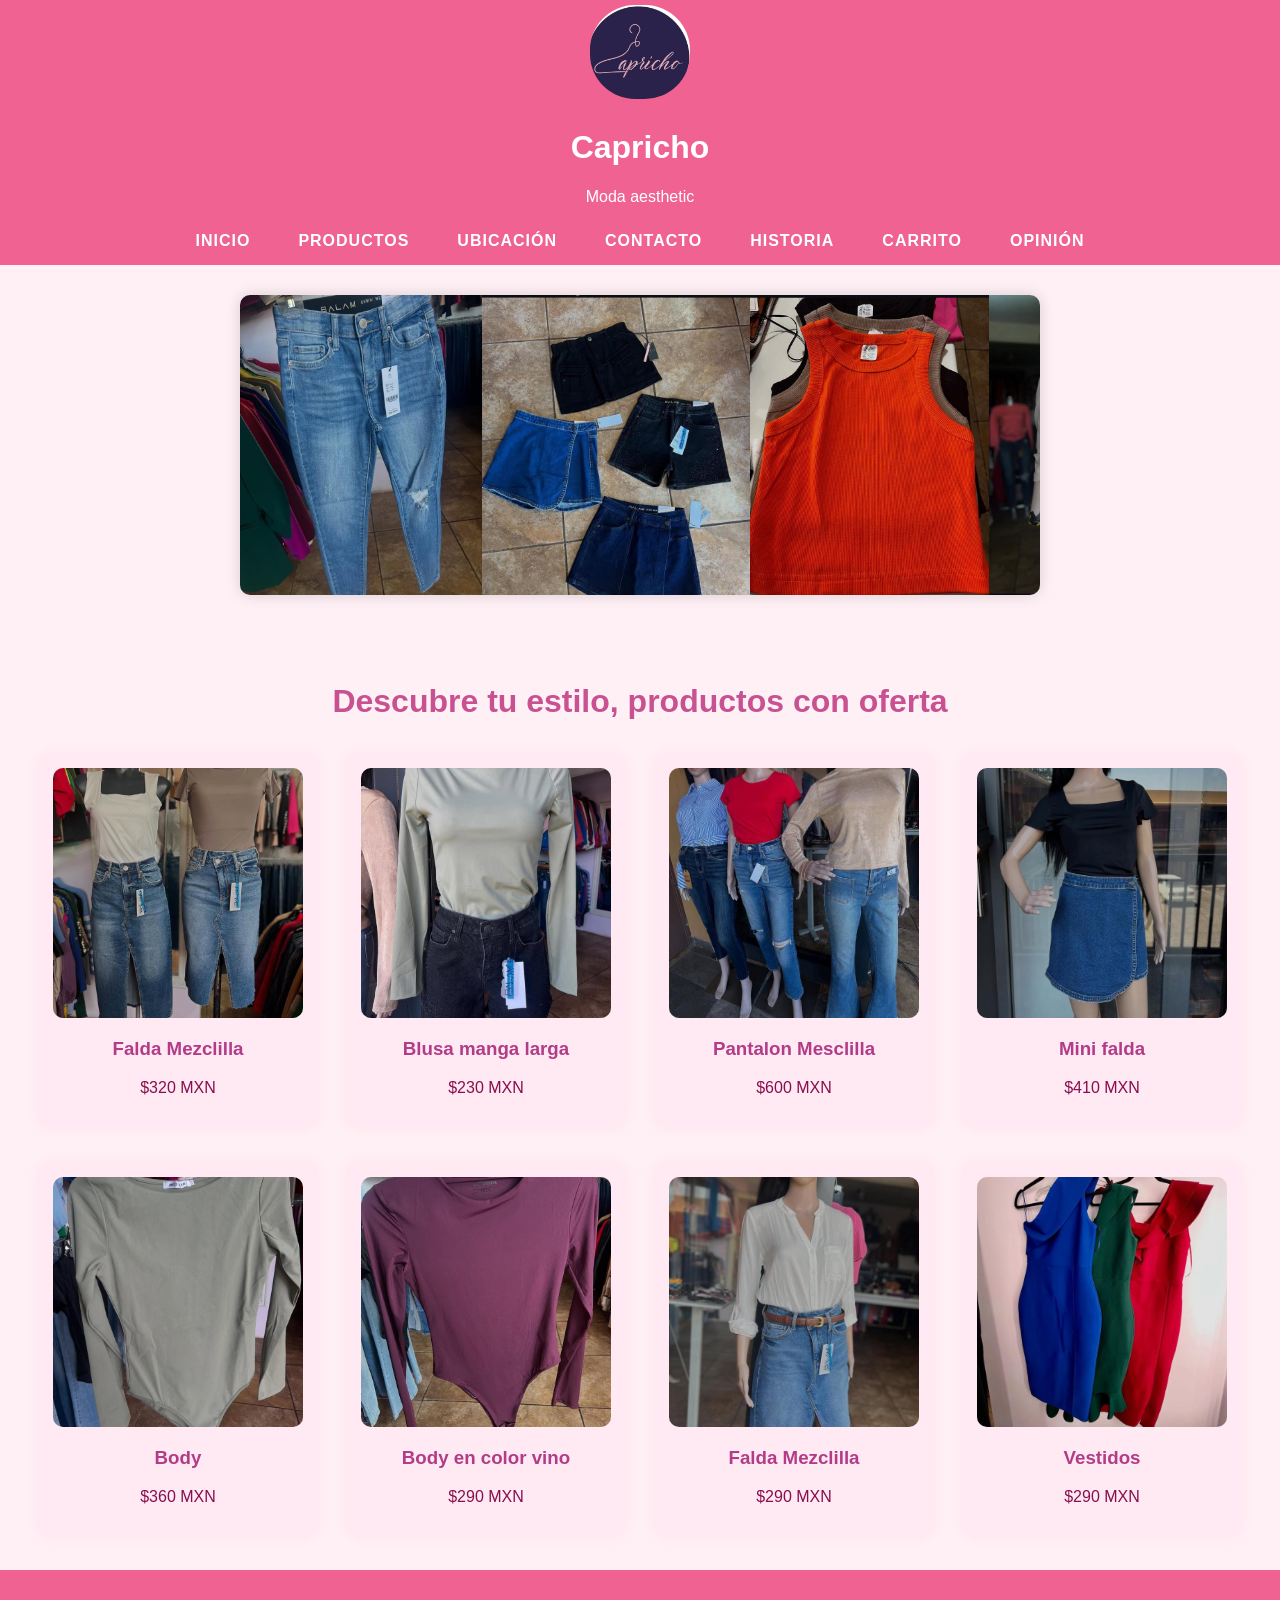
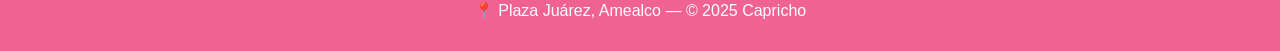
<file: index.html>
<!DOCTYPE html>
<html lang="es">
<head>
  <meta charset="UTF-8" />
  <meta name="viewport" content="width=device-width, initial-scale=1.0"/>
  <title>Capricho | Estilo Aesthetic</title>
  <link rel="stylesheet" href="inicio.css" />
  <link href="https://fonts.googleapis.com/css2?family=Parisienne&family=Montserrat:wght@300;600&display=swap" rel="stylesheet">
</head>
<body>

  <!-- ENCABEZADO -->
  <header class="encabezado">
    <img src="l2.jpg" alt="Logo Capricho" class="logo" />
    <h1 class="titulo">Capricho</h1>
    <p class="subtitulo">Moda <span>aesthetic</span> </p>
    <nav>
      <ul>
        <li><a href="inicio.html">Inicio</a></li>
        <li><a href="productos.html">Productos</a></li>
        <li><a href="ubicacion.html">Ubicación</a></li>
        <li><a href="contacto.html">Contacto</a></li>
        <li><a href="historia.html">Historia</a></li>
        <li><a href="carrito.html">Carrito</a></li>
        <li><a href="formulario.html">Opinión</a></li>
      </ul>
    </nav>
  </header>

  <!-- CARRUSEL DE IMÁGENES -->
  <!-- Sección Carrusel tipo galería centrada -->
<section class="carousel">
  <div class="slides">
    <img src="1.4.jpg" alt="Producto 1">
    <img src="1.2.jpg" alt="Producto 2">
    <img src="1.3.jpg" alt="Producto 3">
    <img src="1.6.jpg" alt="Producto 4">
    <img src="1.7.jpg" alt="Producto 5">
    <img src="1.8.jpg" alt="Producto 6">
  </div>
</section>


  <!-- SECCIÓN DE PRODUCTOS -->
   <center>
  <main class="contenido">
    
    <h2 class="seccion-titulo"> Descubre tu estilo, productos con oferta</h2>
    
    <div class="productos">
      <div class="producto">
        <img src="4.JPG" alt="Mezclilla muy comoda">
        <h3>Falda Mezclilla</h3>
        <p>$320 MXN</p>
       
      </div>

      <div class="producto">
        <img src="5.JPG" alt="Blusa en color claro">
        <h3>Blusa manga larga</h3>
        <p>$230 MXN</p>
        
      </div>

      <div class="producto">
        <img src="6.JPG" alt="Mezclilla color claro">
        <h3>Pantalon Mesclilla</h3>
        <p>$600 MXN</p>
        
      </div>

      <div class="producto">
        <img src="9.JPG" alt="Falda con short integrado">
        <h3>Mini falda</h3>
        <p>$410 MXN</p>
       
      </div>

      <div class="producto">
        <img src="7.JPG" alt="Muy comodo y ajustable">
        <h3>Body</h3>
        <p>$360 MXN</p>
        
      </div>

      <div class="producto">
        <img src="8.JPG" alt="Muy comodo y ajustable">
        <h3>Body en color vino </h3>
        <p>$290 MXN</p>
        
      </div>
      
      <div class="producto">
        <img src="10.JPG" alt="Falda en otro modelo y muy comoda">
        <h3>Falda Mezclilla</h3>
        <p>$290 MXN</p>
        
      </div>

       <div class="producto">
        <img src="1.10.jpg" alt="Vestidos en diferentes todos y diseño aestetick">
        <h3>Vestidos</h3>
        <p>$290 MXN</p>
        
      </div>

    </div>
    
  </main>
</center>
  <!-- PIE DE PÁGINA -->
  <footer>
    <p>📍 Plaza Juárez, Amealco — © 2025 Capricho</p>
  </footer>

  <!-- CARRUSEL SCRIPT -->
  <script>
    let index = 0;
    const slides = document.querySelectorAll('.slides');

    setInterval(() => {
      slides[index].classList.remove('active');
      index = (index + 1) % slides.length;
      slides[index].classList.add('active');
    }, 3000);
  </script>

</body>
</html>
</file>
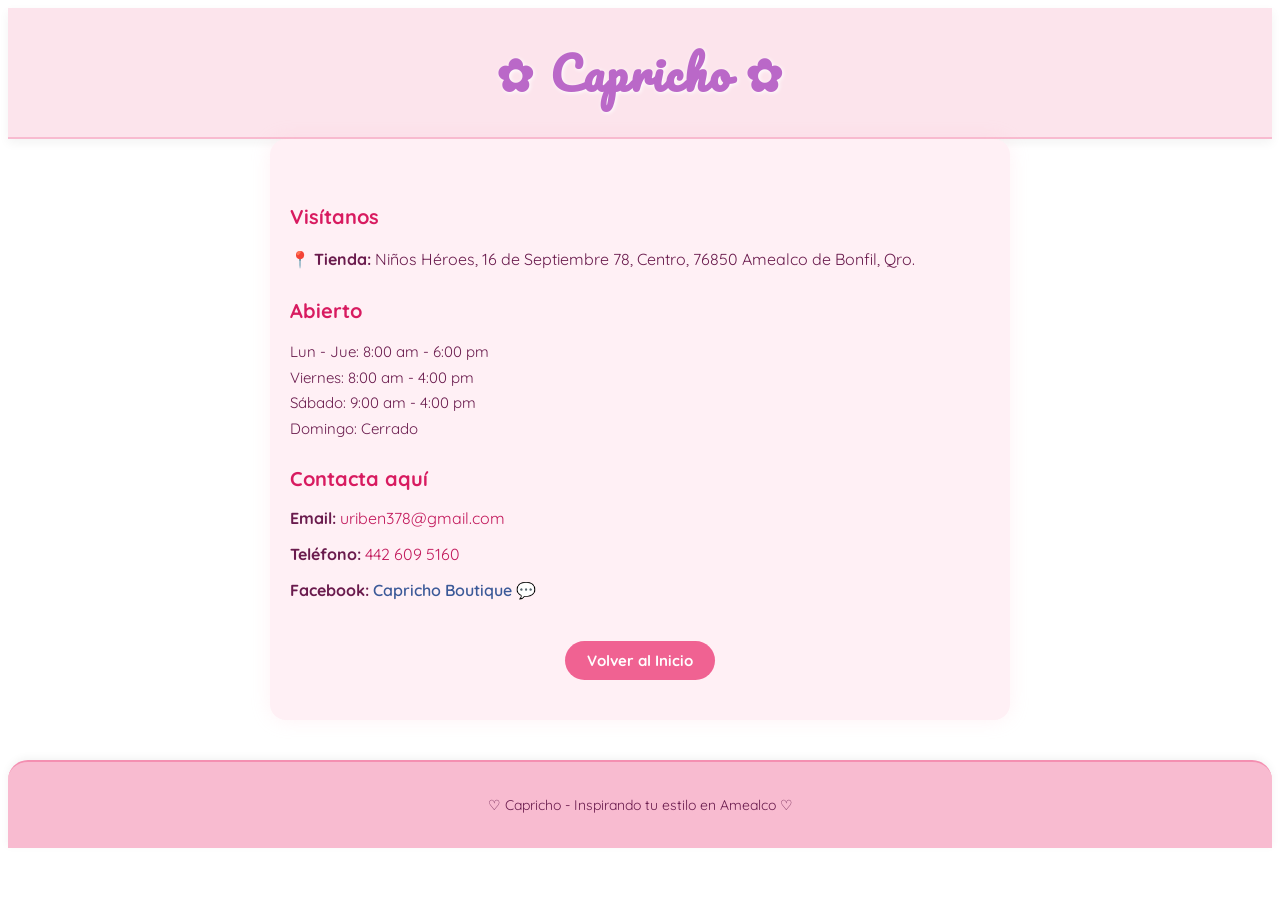
<file: contacto.html>
<!DOCTYPE html>
<html lang="es">
<head>
  <meta charset="UTF-8">
  <title>Contacto - Capricho</title>
  <link rel="stylesheet" href="contacto.css">
  <link href="https://fonts.googleapis.com/css2?family=Quicksand&family=Pacifico&display=swap" rel="stylesheet">
</head>
<body>
  <header class="header-aesthetic">
    <h1 class="titulo-aesthetic">✿ Capricho ✿</h1>
  </header>

 







  <main class="contacto-contenedor">
    <section class="contacto-info">
      <h2 class="contacto-titulo">Visítanos</h2>
      <p class="contacto-sub">📍 <strong>Tienda:</strong> Niños Héroes, 16 de Septiembre 78, Centro, 76850 Amealco de Bonfil, Qro.</p>

      <h2 class="contacto-titulo">Abierto</h2>
      <ul class="horario">
        <li>Lun - Jue: 8:00 am - 6:00 pm</li>
        <li>Viernes: 8:00 am - 4:00 pm</li>
        <li>Sábado: 9:00 am - 4:00 pm</li>
        <li>Domingo: Cerrado</li>
      </ul>

      <h2 class="contacto-titulo">Contacta aquí</h2>
      <p><strong>Email:</strong> <a href="mailto:uriben378@gmail.com">uriben378@gmail.com</a></p>
      <p><strong>Teléfono:</strong> <a href="tel:4426095160">442 609 5160</a></p>
      <p><strong>Facebook:</strong> <a href="https://www.facebook.com/pagina_de_Facebook" target="_blank">Capricho Boutique 💬</a></p>
    </section>

    <div class="centrado">
      <a class="boton-inicio" href="index.html">Volver al Inicio</a>
    </div>
  </main>

  <footer class="footer-aesthetic">
    <p>♡ Capricho - Inspirando tu estilo en Amealco ♡</p>
  </footer>
</body>
</html>
</file>
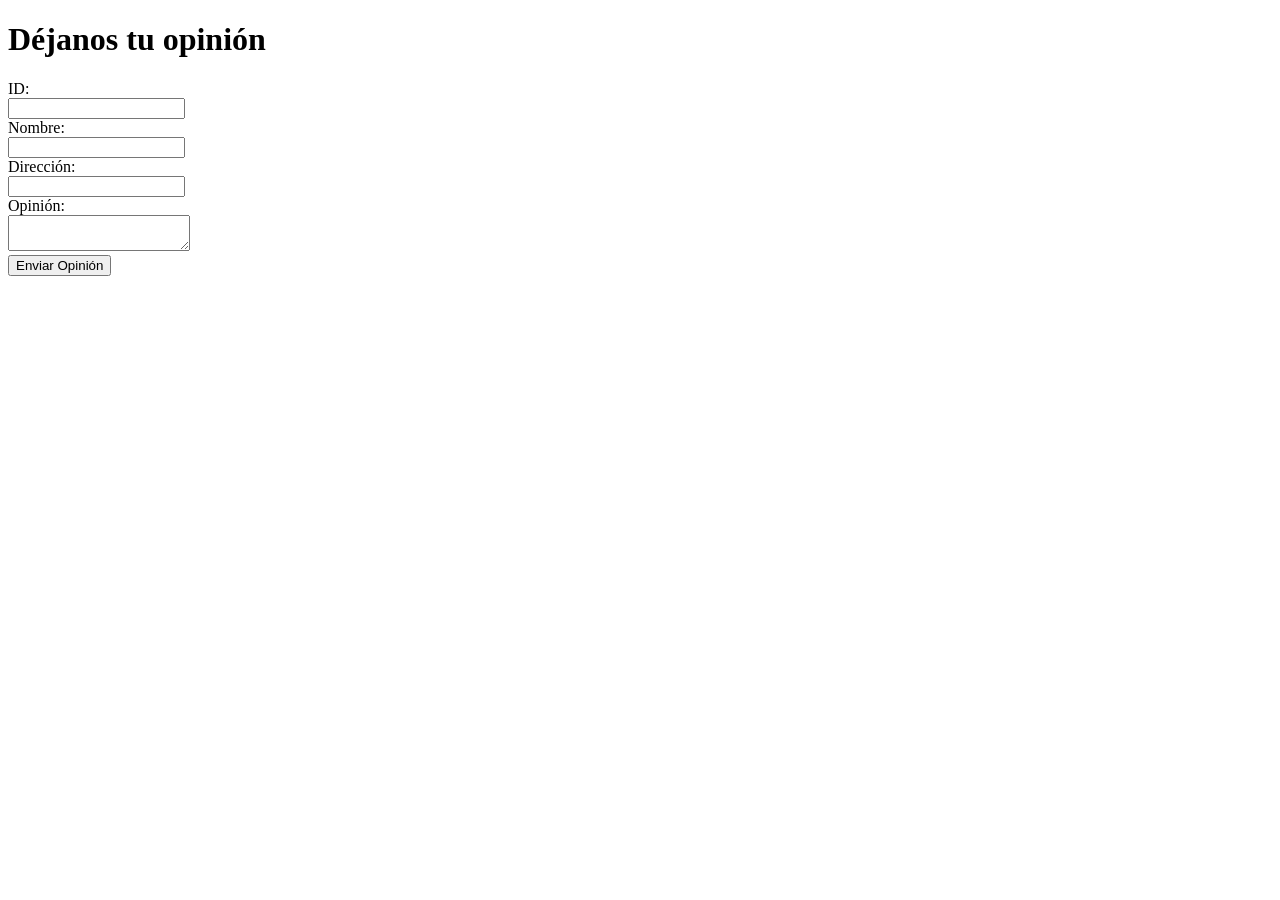
<file: formulario.html>
<!DOCTYPE html>
<html lang="es">
<head>
  <meta charset="UTF-8" />
  <title>Formulario de Opinión</title>
</head>
<body>
  <h1>Déjanos tu opinión</h1>

  <form action="guardar-opinion.php" method="post">
    <label for="id">ID:</label><br />
    <input type="number" id="id" name="id" required /><br />

    <label for="name">Nombre:</label><br />
    <input type="text" id="name" name="name" required /><br />

    <label for="address">Dirección:</label><br />
    <input type="text" id="address" name="address" required /><br />

    <label for="quotes">Opinión:</label><br />
    <textarea id="quotes" name="quotes" required></textarea><br />

    <input type="submit" value="Enviar Opinión" />
  </form>
</body>
</html>
</file>
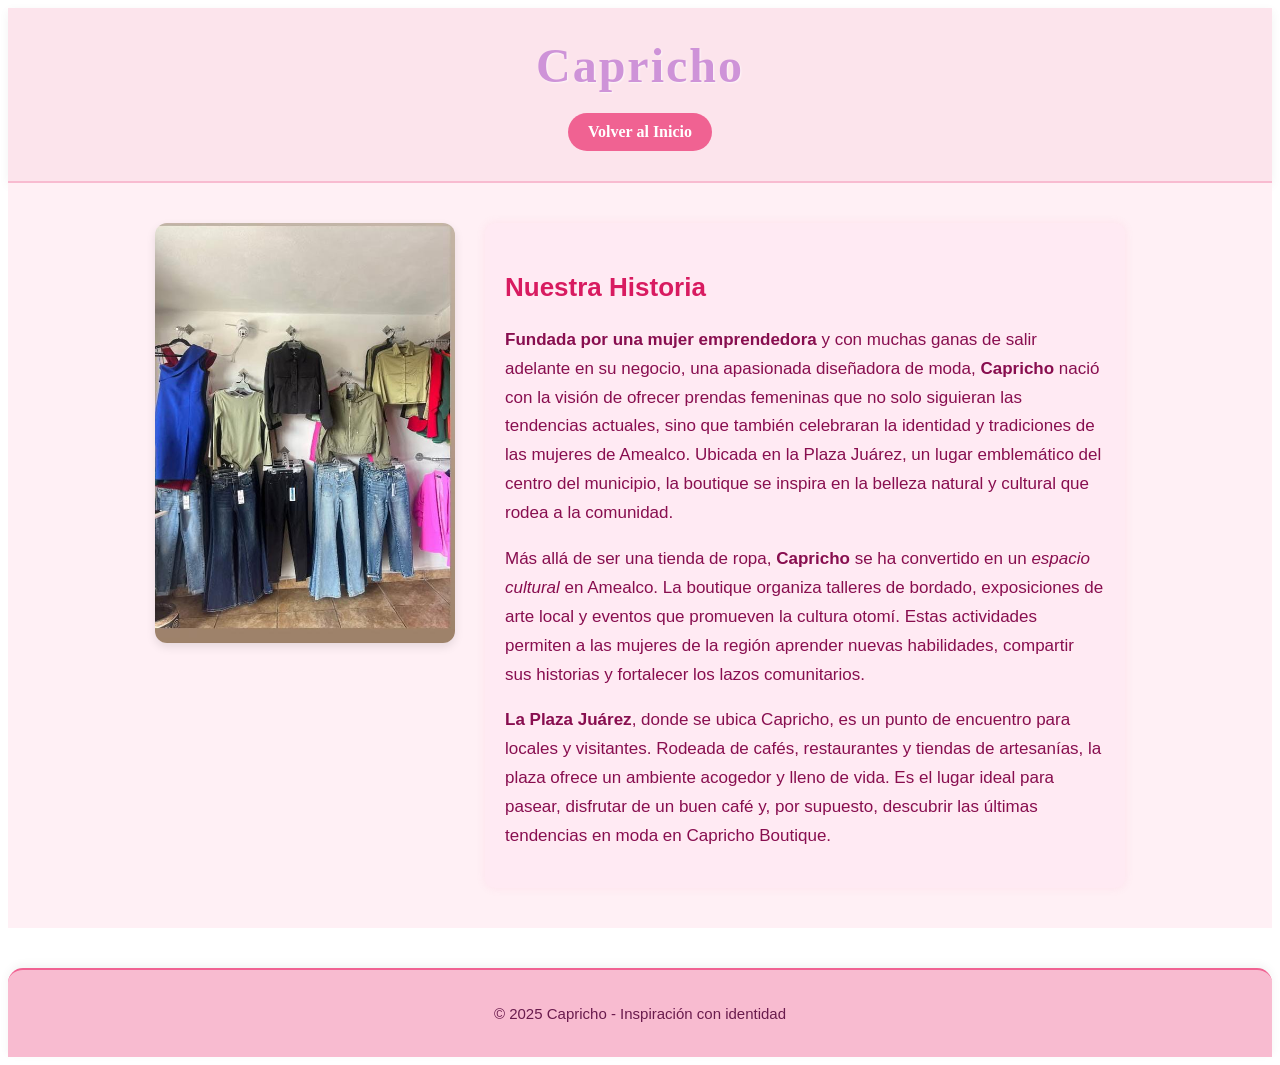
<file: historia.html>
<!DOCTYPE html>
<html lang="es">
<head>
  <meta charset="UTF-8">
  <title>Historia - Capricho</title>
  
  <link rel="stylesheet" href="historia.css">
</head>
<body>
  <header>
    <h1>Capricho</h1>
    <a class="boton-inicio" href="index.html">Volver al Inicio</a>
  </header>

  <main class="historia-contenido">
    <div class="historia-img">
      <img src="1.19.jpg" alt=" Capricho">
    </div>

    <div class="historia-texto">
      <h2>Nuestra Historia</h2>
      <p>
        <strong>Fundada por una mujer emprendedora</strong> y con muchas ganas de salir adelante en su negocio, una apasionada diseñadora de moda, <strong>Capricho</strong> nació con la visión de ofrecer prendas femeninas que no solo siguieran las tendencias actuales, sino que también celebraran la identidad y tradiciones de las mujeres de Amealco. Ubicada en la Plaza Juárez, un lugar emblemático del centro del municipio, la boutique se inspira en la belleza natural y cultural que rodea a la comunidad.
      </p>

      <p>
        Más allá de ser una tienda de ropa, <strong>Capricho</strong> se ha convertido en un <em>espacio cultural</em> en Amealco. La boutique organiza talleres de bordado, exposiciones de arte local y eventos que promueven la cultura otomí. Estas actividades permiten a las mujeres de la región aprender nuevas habilidades, compartir sus historias y fortalecer los lazos comunitarios.
      </p>

      <p>
        <strong>La Plaza Juárez</strong>, donde se ubica Capricho, es un punto de encuentro para locales y visitantes. Rodeada de cafés, restaurantes y tiendas de artesanías, la plaza ofrece un ambiente acogedor y lleno de vida. Es el lugar ideal para pasear, disfrutar de un buen café y, por supuesto, descubrir las últimas tendencias en moda en Capricho Boutique.
      </p>

      
    </div>
  </main>

  <footer>
    <p>&copy; 2025 Capricho - Inspiración con identidad</p>
  </footer>
</body>
</html>
</file>
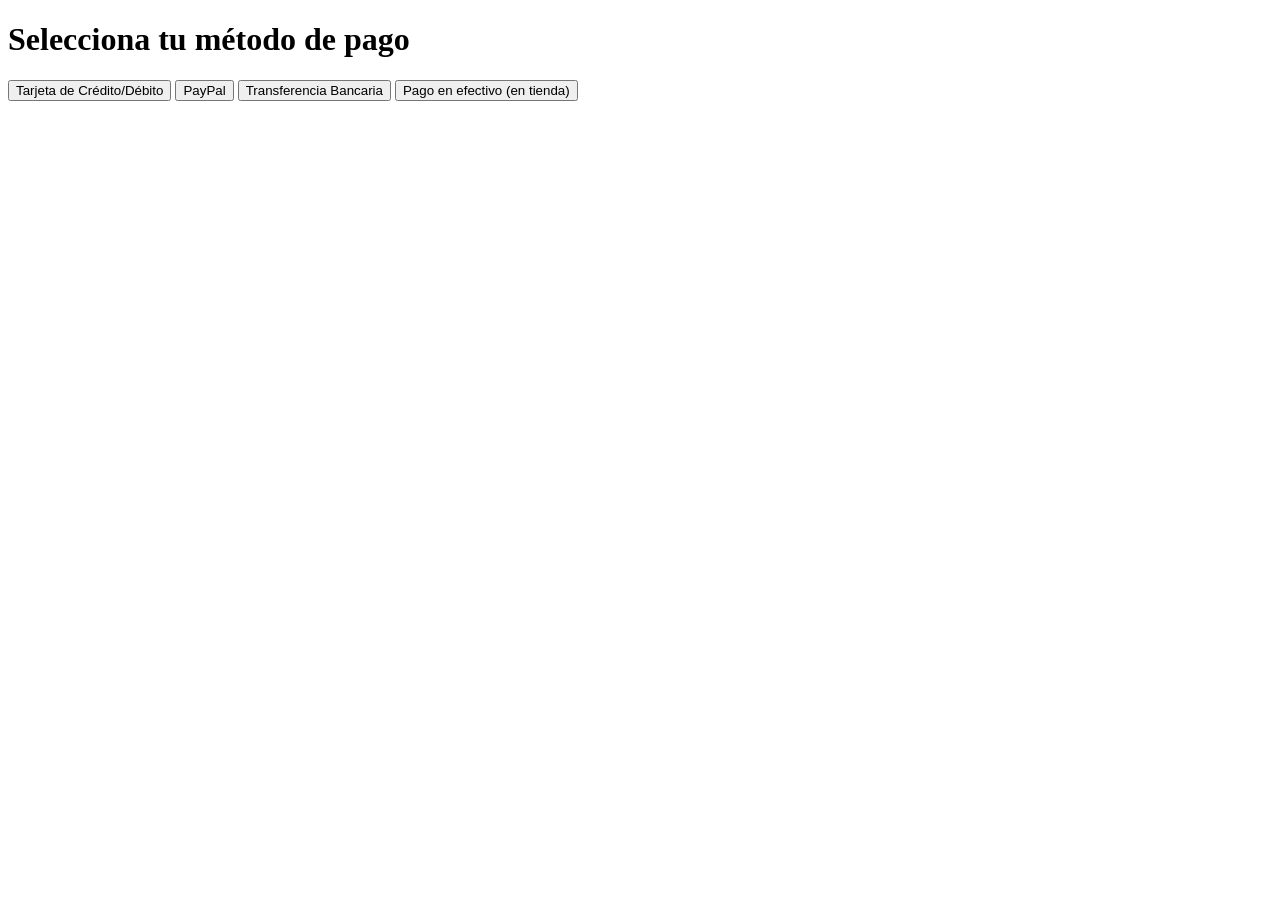
<file: pagar.html>
<!DOCTYPE html>
<html lang="es">
<head>
  <meta charset="UTF-8" />
  <title>Seleccionar método de pago - Capricho</title>
  <link href="https://fonts.googleapis.com/css2?family=Quicksand&display=swap" rel="stylesheet" />
  <body>
  <h1>Selecciona tu método de pago</h1>

  <div class="metodos">
    <button onclick="seleccionarMetodo('tarjeta')">Tarjeta de Crédito/Débito</button>
    <button onclick="seleccionarMetodo('paypal')">PayPal</button>
    <button onclick="seleccionarMetodo('transferencia')">Transferencia Bancaria</button>
    <button onclick="seleccionarMetodo('efectivo')">Pago en efectivo (en tienda)</button>
  </div>

  <script>
    function seleccionarMetodo(metodo) {
      alert('Has seleccionado: ' + metodo);
      // Aquí puedes redirigir a la página correspondiente según método:
      // window.location.href = metodo + '.html';
    }
  </script>
</body>
</html>
</file>
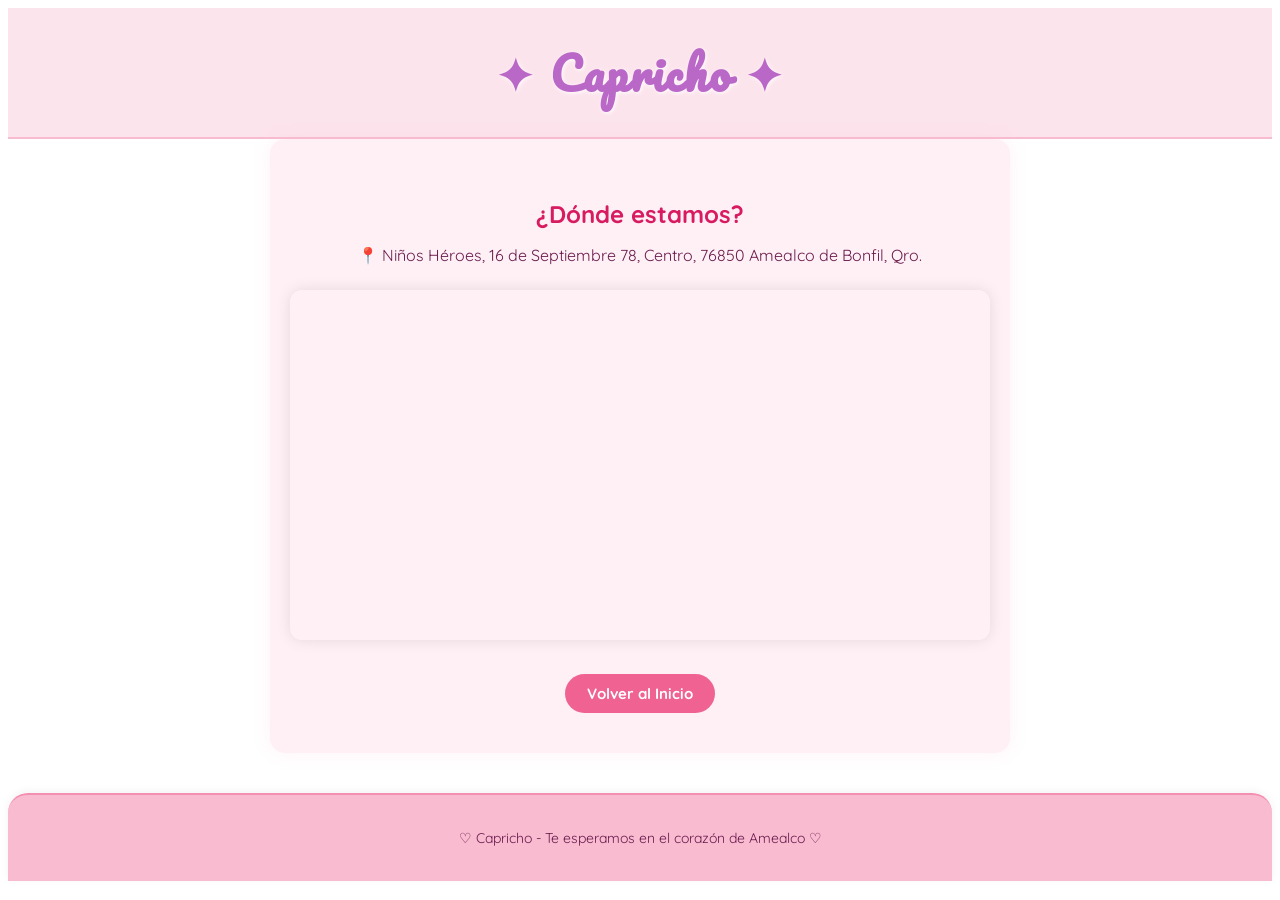
<file: ubicacion.html>
<!DOCTYPE html>
<html lang="es">
<head>
  <meta charset="UTF-8" />
  <meta name="viewport" content="width=device-width, initial-scale=1.0"/>
  <title>Ubicación - Capricho</title>
  <link rel="stylesheet" href="ubicacion.css" />
  <link href="https://fonts.googleapis.com/css2?family=Pacifico&family=Quicksand&display=swap" rel="stylesheet">
</head>
<body>
  <header class="header-aesthetic">
    <h1 class="titulo-aesthetic">✦ Capricho ✦</h1>
  </header>

  <main class="ubicacion-contenedor">
    <h2 class="ubicacion-titulo">¿Dónde estamos?</h2>

    <p class="ubicacion-direccion">
      📍 Niños Héroes, 16 de Septiembre 78, Centro, 76850 Amealco de Bonfil, Qro.
    </p>

    <!-- Mapa de Google Maps con ubicación aproximada -->
    <div class="ubicacion-mapa">
      <iframe
        src="https://www.google.com/maps?q=Niños+Heroes,+16+de+Septiembre+78,+Centro,+76850+Amealco+de+Bonfil,+Qro.&output=embed"
        width="100%" height="350" style="border:0; border-radius: 12px;"
        allowfullscreen="" loading="lazy"
        referrerpolicy="no-referrer-when-downgrade">
      </iframe>
    </div>

    <div class="centrado">
      <a class="boton-inicio" href="inicio.html">Volver al Inicio</a>
    </div>
  </main>

  <footer class="footer-aesthetic">
    <p>♡ Capricho - Te esperamos en el corazón de Amealco ♡</p>
  </footer>
</body>
</html>
</file>
<file: inicio.css>
body {
  font-family: 'Segoe UI', sans-serif;
  margin: 0;
  background-color: #fff0f5;
  color: #880e4f;

  font-family: 'Quicksand', sans-serif;
}

header {
  background-color: #f06292;
  padding: 5px;
  text-align: center;
  color: white;
}

nav ul {
  list-style: none;
  display: flex;
  justify-content: center;
  gap: 20px;
  padding: 10px 0;
  margin: 0;
}

nav a {
  color: #fff;
  font-weight: 600;
  font-size: 16px;
  letter-spacing: 1px;
  text-transform: uppercase;
  text-decoration: none;
  padding: 8px 14px;
  border-radius: 20px;
  transition: all 0.3s ease;
  background-color: transparent;
}

nav a:hover {
  background-color: #ffffff44;
  color: #ffd1dc;
  transform: scale(1.05);
  text-shadow: 0 0 3px #fff;
}

.carousel {
  width: 90%;
  max-width: 800px;
  margin: 30px auto; /* centra horizontalmente */
  overflow: hidden;
  border-radius: 10px;
  box-shadow: 0 0 15px rgba(0,0,0,0.15);
  display: flex;
  justify-content: center;
}
.slides {
  display: flex;
  animation: deslizar 64s infinite;
  width: 100%;
}

.slides img {
  width: 100%;
  height: 300px;
  object-fit: cover;
}

@keyframes deslizar {
  0% { transform: translateX(0); }
  33% { transform: translateX(-100%); }
  66% { transform: translateX(-200%); }
  100% { transform: translateX(0); }
}

.productos {
  display: grid;
  grid-template-columns: repeat(auto-fit, minmax(220px, 1fr));
  gap: 2rem;
  justify-items: center;
}

/* TARJETAS DE PRODUCTO */
.producto {
  background-color: #ffe9f3;
  padding: 1rem;
  border-radius: 15px;
  box-shadow: 0 0 10px rgba(255, 192, 203, 0.2);
  width: 100%;
  max-width: 250px;
  text-align: center;
  transition: transform 0.3s ease;
}

.producto img {
  width: 100%;
  height: 250px;
  object-fit: cover;
  border-radius: 10px;
}

button {
  background-color: #f06292;
  color: white;
  padding: 10px;
  border: none;
  border-radius: 5px;
  cursor: pointer;
}

button:hover {
  background-color: #c2185b;
}

footer {
  background-color: #f06292;
  color: white;
  text-align: center;
  padding: 15px;
}
.producto img:hover {
  transform: scale(1.05); /* Efecto zoom sobre la imagen */
}
.producto:hover {
  transform: scale(1.03); /* Efecto zoom al pasar el mouse */
}
.logo {
  width: 100px;
  margin-bottom: 5px;
   border: 5;
  border-radius: 45px;
}
.contenido {
  max-width: 1200px;
  margin: auto;
  padding: 2rem;
  text-align: center;
}
.seccion-titulo {
  font-size: 2rem;
  margin-bottom: 2rem;
  color: #c85291;
}

.producto h3 {
  margin-top: 1rem;
  color: #b23c87;
}
.producto button {
  background-color: #ff69b4;
  color: white;
  border: none;
  padding: 0.6rem 1rem;
  border-radius: 10px;
  cursor: pointer;
  transition: background 0.3s;
}
.producto button:hover {
  background-color: #e75492;
}
</file>
<file: contacto.css>
/* ENCABEZADO AESTHETIC */
.header-aesthetic {
  background-color: #fce4ec;
  padding: 25px 0;
  text-align: center;
  border-bottom: 2px solid #f8bbd0;
  box-shadow: 0 4px 10px rgba(0, 0, 0, 0.05);
}

.titulo-aesthetic {
  font-family: 'Pacifico', cursive;
  font-size: 45px;
  color: #ba68c8;
  letter-spacing: 2px;
  text-shadow: 1px 1px 4px #fff;
  margin: 0;
}

/* CONTENIDO DE CONTACTO */
.contacto-contenedor {
  background-color: #fff0f5;
  padding: 40px 20px;
  max-width: 700px;
  margin: 0 auto;
  border-radius: 16px;
  box-shadow: 0 0 20px rgba(255, 192, 203, 0.2);
  font-family: 'Quicksand', sans-serif;
}

.contacto-info {
  color: #6a1b4d;
}

.contacto-titulo {
  font-size: 20px;
  color: #d81b60;
  margin-top: 25px;
  font-weight: bold;
}

.contacto-sub {
  font-size: 16px;
  line-height: 1.7;
  margin-bottom: 10px;
}

.horario {
  list-style: none;
  padding-left: 0;
  line-height: 1.7;
  font-size: 15px;
  margin-bottom: 20px;
}

a {
  color: #c2185b;
  text-decoration: none;
}

a:hover {
  text-decoration: underline;
}

/* BOTÓN INICIO */
.boton-inicio {
  display: inline-block;
  margin-top: 25px;
  padding: 10px 22px;
  background-color: #f06292;
  color: white;
  text-decoration: none;
  font-weight: bold;
  font-size: 15px;
  border-radius: 25px;
  transition: background-color 0.3s ease, transform 0.3s ease;
}

.boton-inicio:hover {
  background-color: #ec407a;
  transform: scale(1.05);
}

.centrado {
  text-align: center;
}

/* PIE DE PÁGINA ESTÉTICO */
.footer-aesthetic {
  background-color: #f8bbd0;
  color: #6a1b4d;
  text-align: center;
  padding: 20px;
  font-family: 'Quicksand', sans-serif;
  font-size: 14px;
  border-top: 2px solid #f48fb1;
  border-radius: 20px 20px 0 0;
  margin-top: 40px;
  box-shadow: 0 -2px 8px rgba(0,0,0,0.05);
}
a[href*="facebook.com"] {
  color: #3b5998;
  font-weight: 600;
}

a[href*="facebook.com"]:hover {
  text-decoration: underline;
  color: #2d4373;
}
</file>
<file: historia.css>
.historia-contenido {
  display: flex;
  flex-wrap: wrap;
  align-items: flex-start;
  justify-content: center;
  padding: 40px 20px;
  background-color: #fff0f5;
  gap: 30px;
}
header {
  background-color: #fce4ec; /* fondo rosa muy claro */
  padding: 30px 20px;
  text-align: center;
  border-bottom: 2px solid #f8bbd0;
  box-shadow: 0 3px 10px rgba(0, 0, 0, 0.05);
}

header h1 {
  font-family: 'Pacifico', cursive;
  font-size: 48px;
  color: #ce93d8; /* lavanda aesthetic */
  text-shadow: 1px 1px 2px #ffffffaa;
  letter-spacing: 2px;
  margin: 0;
}

.historia-img img {
  width: 300px;
  max-width: 100%;
  border-radius: 12px;
  box-shadow: 0 4px 10px rgba(0,0,0,0.1);
}

.historia-texto {
  max-width: 600px;
  color: #880e4f;
  font-family: 'Quicksand', sans-serif;
  line-height: 1.7;
  font-size: 17px;
  background-color: #ffeaf3;
  padding: 20px;
  border-radius: 10px;
  box-shadow: 0 0 10px rgba(240, 100, 150, 0.1);
}

.historia-texto h2 {
  color: #d81b60;
  margin-bottom: 15px;
  font-size: 26px;
  font-weight: bold;
  text-align: left;
}

.boton-inicio {
  display: inline-block;
  margin-top: 20px;
  padding: 10px 20px;
  background-color: #f06292;
  color: white;
  text-decoration: none;
  font-weight: bold;
  border-radius: 25px;
  transition: background-color 0.3s ease;
}

.boton-inicio:hover {
  background-color: #d81b60;
}

footer {
  background-color: #f8bbd0; /* rosa pastel aesthetic */
  color: #6a1b4d;            /* morado profundo */
  text-align: center;
  padding: 20px;
  font-family: 'Quicksand', sans-serif;
  font-size: 15px;
  border-top: 2px solid #f06292;
  box-shadow: 0 -3px 10px rgba(0, 0, 0, 0.05);
  margin-top: 40px;
  border-radius: 15px 15px 0 0;
}
</file>
<file: ubicacion.css>
.ubicacion-contenedor {
  background-color: #fff0f5;
  padding: 40px 20px;
  max-width: 700px;
  margin: 0 auto;
  font-family: 'Quicksand', sans-serif;
  border-radius: 15px;
  box-shadow: 0 0 20px rgba(255, 192, 203, 0.2);
  text-align: center;
}

.ubicacion-titulo {
  font-size: 24px;
  color: #d81b60;
  margin-bottom: 10px;
}

.ubicacion-direccion {
  font-size: 16px;
  color: #6a1b4d;
  margin-bottom: 25px;
}

.ubicacion-mapa iframe {
  box-shadow: 0 0 15px rgba(0, 0, 0, 0.1);
}

.boton-inicio {
  display: inline-block;
  margin-top: 30px;
  padding: 10px 22px;
  background-color: #f06292;
  color: white;
  text-decoration: none;
  font-weight: bold;
  font-size: 15px;
  border-radius: 25px;
  transition: background-color 0.3s ease, transform 0.3s ease;
}

.boton-inicio:hover {
  background-color: #ec407a;
  transform: scale(1.05);
}

.footer-aesthetic {
  background-color: #f8bbd0;
  color: #6a1b4d;
  text-align: center;
  padding: 20px;
  font-family: 'Quicksand', sans-serif;
  font-size: 14px;
  border-top: 2px solid #f48fb1;
  border-radius: 20px 20px 0 0;
  margin-top: 40px;
  box-shadow: 0 -2px 8px rgba(0,0,0,0.05);
}

.header-aesthetic {
  background-color: #fce4ec;
  padding: 25px 0;
  text-align: center;
  border-bottom: 2px solid #f8bbd0;
}

.titulo-aesthetic {
  font-family: 'Pacifico', cursive;
  font-size: 45px;
  color: #ba68c8;
  letter-spacing: 2px;
  text-shadow: 1px 1px 4px #fff;
  margin: 0;
}

.centrado {
  text-align: center;
}
</file>
